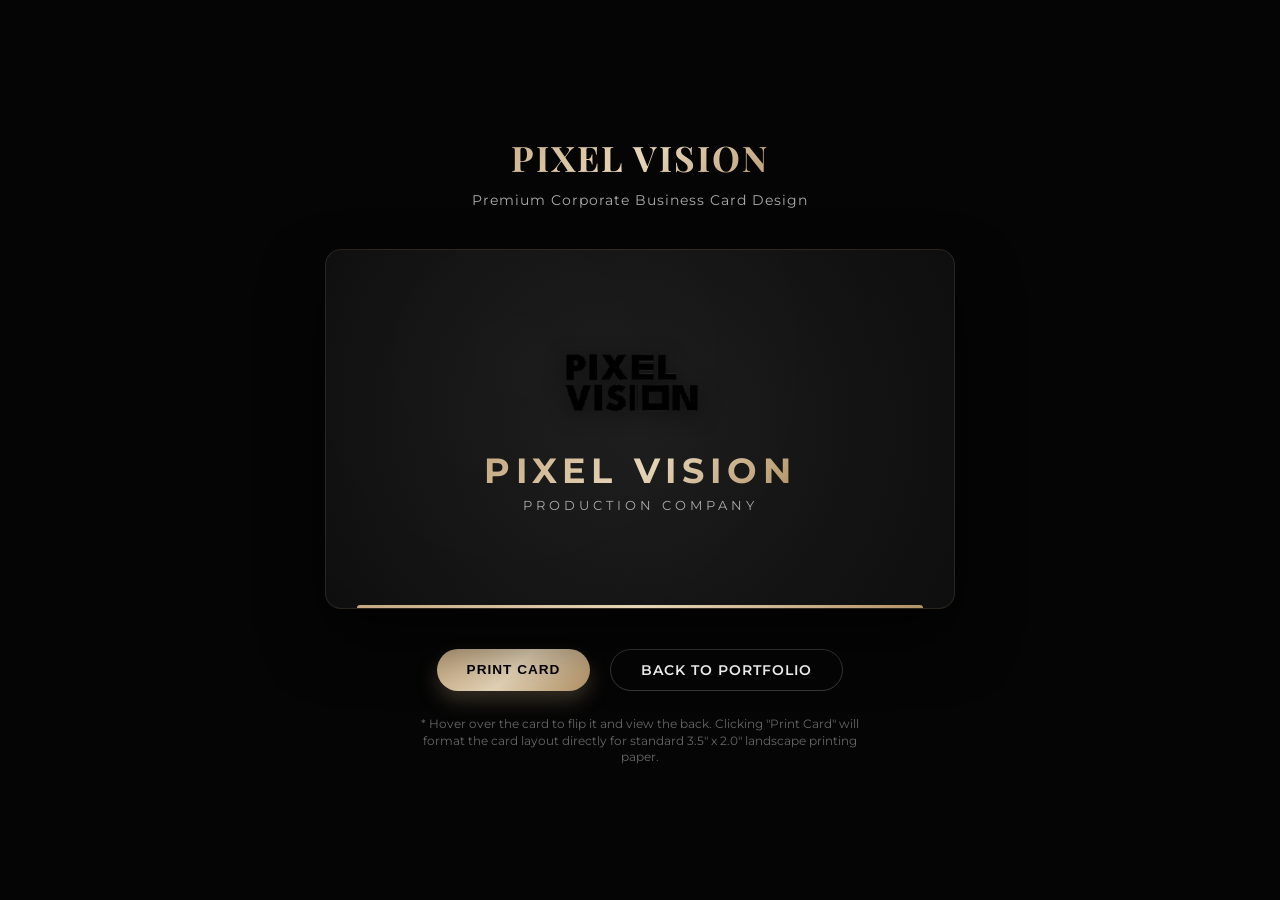
<file: visiting-card.html>
<!DOCTYPE html>
<html lang="en">
<head>
    <meta charset="UTF-8">
    <meta name="viewport" content="width=device-width, initial-scale=1.0">
    <title>Pixel Vision - Premium Visiting Card</title>
    <meta name="description" content="View the premium business card for Pixel Vision Studios. Get contact details, address, and email for Jaswant Kumar, Founder & Director.">
    <link rel="icon" type="image/png" href="assets/logo.png">
    <!-- Google Fonts -->
    <link rel="preconnect" href="https://fonts.googleapis.com">
    <link rel="preconnect" href="https://fonts.gstatic.com" crossorigin>
    <link href="https://fonts.googleapis.com/css2?family=Montserrat:wght@300;400;500;700&family=Playfair+Display:ital,wght@0,600;1,400&display=swap" rel="stylesheet">
    <style>
        :root {
            --bg-color: #050505;
            --card-bg: #111111;
            --text-primary: #ffffff;
            --text-secondary: #aaaaaa;
            --accent-gold: linear-gradient(135deg, #c5a880 0%, #e6d5b8 50%, #b39266 100%);
            --accent-gold-solid: #c5a880;
            --card-width: 630px;
            --card-height: 360px;
        }

        * {
            box-sizing: border-box;
            margin: 0;
            padding: 0;
        }

        body {
            background-color: var(--bg-color);
            font-family: 'Montserrat', sans-serif;
            color: var(--text-primary);
            min-height: 100vh;
            display: flex;
            flex-direction: column;
            align-items: center;
            justify-content: center;
            padding: 20px;
            overflow-x: hidden;
        }

        .header {
            text-align: center;
            margin-bottom: 40px;
        }

        .header h1 {
            font-family: 'Playfair Display', serif;
            font-size: 2.2rem;
            letter-spacing: 2px;
            margin-bottom: 10px;
            background: var(--accent-gold);
            -webkit-background-clip: text;
            -webkit-text-fill-color: transparent;
        }

        .header p {
            color: var(--text-secondary);
            font-size: 0.9rem;
            letter-spacing: 1px;
        }

        /* 3D Card Container */
        .card-container {
            perspective: 1200px;
            width: var(--card-width);
            height: var(--card-height);
            cursor: pointer;
            margin-bottom: 40px;
        }

        .card-inner {
            position: relative;
            width: 100%;
            height: 100%;
            text-align: center;
            transition: transform 0.8s cubic-bezier(0.175, 0.885, 0.32, 1.275);
            transform-style: preserve-3d;
            box-shadow: 0 30px 60px rgba(0,0,0,0.6);
            border-radius: 16px;
        }

        .card-container:hover .card-inner {
            transform: rotateY(180deg);
        }

        /* Card Sides */
        .card-front, .card-back {
            position: absolute;
            width: 100%;
            height: 100%;
            backface-visibility: hidden;
            border-radius: 16px;
            overflow: hidden;
            display: flex;
            flex-direction: column;
            border: 1px solid rgba(197, 168, 128, 0.15);
            background-color: var(--card-bg);
        }

        /* Subtle luxury texture */
        .card-front::after, .card-back::after {
            content: '';
            position: absolute;
            inset: 0;
            background-image: radial-gradient(circle at 30% 30%, rgba(255,255,255,0.02) 0%, transparent 80%);
            pointer-events: none;
            z-index: 1;
        }

        /* Front Side styling */
        .card-front {
            align-items: center;
            justify-content: center;
            background: radial-gradient(circle at center, #1c1c1c 0%, #0e0e0e 100%);
        }

        .logo-wrap {
            margin-bottom: 20px;
            z-index: 2;
        }

        .logo-img {
            max-height: 80px;
            width: auto;
            filter: drop-shadow(0 4px 10px rgba(0,0,0,0.5));
        }

        .company-name {
            font-size: 2.2rem;
            font-weight: 700;
            letter-spacing: 6px;
            text-transform: uppercase;
            margin-bottom: 6px;
            background: var(--accent-gold);
            -webkit-background-clip: text;
            -webkit-text-fill-color: transparent;
            z-index: 2;
        }

        .company-subtitle {
            font-size: 0.8rem;
            letter-spacing: 4px;
            text-transform: uppercase;
            color: var(--text-secondary);
            font-weight: 400;
            z-index: 2;
        }

        .card-border-gold {
            position: absolute;
            bottom: 0;
            left: 5%;
            right: 5%;
            height: 3px;
            background: var(--accent-gold);
            border-radius: 3px 3px 0 0;
        }

        /* Back Side styling */
        .card-back {
            transform: rotateY(180deg);
            padding: 40px;
            justify-content: space-between;
            align-items: flex-start;
            text-align: left;
            background: linear-gradient(135deg, #161616 0%, #0c0c0c 100%);
        }

        .card-back-header {
            display: flex;
            justify-content: space-between;
            width: 100%;
            align-items: flex-start;
            border-bottom: 1px solid rgba(197, 168, 128, 0.1);
            padding-bottom: 15px;
        }

        .founder-info h2 {
            font-size: 1.5rem;
            font-weight: 700;
            letter-spacing: 1px;
            color: #ffffff;
            margin-bottom: 4px;
        }

        .founder-info p {
            font-size: 0.75rem;
            letter-spacing: 2px;
            text-transform: uppercase;
            background: var(--accent-gold);
            -webkit-background-clip: text;
            -webkit-text-fill-color: transparent;
            font-weight: 500;
        }

        .mini-logo img {
            max-height: 40px;
            width: auto;
        }

        .card-back-body {
            display: flex;
            justify-content: space-between;
            width: 100%;
            margin-top: 15px;
            gap: 20px;
        }

        .details-col {
            display: flex;
            flex-direction: column;
            gap: 12px;
            max-width: 60%;
        }

        .tagline-col {
            max-width: 35%;
            display: flex;
            flex-direction: column;
            justify-content: flex-start;
            align-items: flex-end;
            text-align: right;
            border-left: 1px solid rgba(197, 168, 128, 0.1);
            padding-left: 20px;
        }

        .tagline-col h3 {
            font-family: 'Playfair Display', serif;
            font-style: italic;
            font-size: 1.05rem;
            color: var(--text-secondary);
            font-weight: 400;
            line-height: 1.4;
        }

        .info-item {
            display: flex;
            align-items: flex-start;
            gap: 10px;
            font-size: 0.72rem;
            color: var(--text-secondary);
            line-height: 1.4;
        }

        .info-item svg {
            flex-shrink: 0;
            margin-top: 2px;
            stroke: var(--accent-gold-solid);
        }

        .info-item a {
            color: var(--text-secondary);
            text-decoration: none;
            transition: color 0.3s;
        }

        .info-item a:hover {
            color: var(--text-primary);
        }

        /* Action Buttons */
        .actions {
            display: flex;
            gap: 20px;
        }

        .btn {
            padding: 12px 30px;
            border-radius: 30px;
            font-size: 0.85rem;
            font-weight: 600;
            letter-spacing: 1px;
            cursor: pointer;
            transition: all 0.3s;
            text-transform: uppercase;
            text-decoration: none;
        }

        .btn-primary {
            background: var(--accent-gold);
            color: #000000;
            border: none;
            box-shadow: 0 10px 20px rgba(197, 168, 128, 0.25);
        }

        .btn-primary:hover {
            transform: translateY(-2px);
            box-shadow: 0 15px 25px rgba(197, 168, 128, 0.4);
        }

        .btn-secondary {
            background: transparent;
            color: var(--text-primary);
            border: 1px solid rgba(255,255,255,0.2);
        }

        .btn-secondary:hover {
            background: rgba(255,255,255,0.05);
            border-color: rgba(255,255,255,0.4);
        }

        .print-note {
            margin-top: 25px;
            font-size: 0.75rem;
            color: #666;
            max-width: 450px;
            text-align: center;
            line-height: 1.4;
        }

        /* Print styles */
        @media print {
            body {
                background: white;
                color: black;
                padding: 0;
                min-height: auto;
            }
            .header, .actions, .print-note {
                display: none !important;
            }
            .card-container {
                width: 3.5in;
                height: 2.0in;
                margin: 0.5in auto;
                page-break-inside: avoid;
            }
            .card-inner {
                box-shadow: none;
                transform: none !important;
            }
            .card-front, .card-back {
                border: 1px solid #ddd;
                background: #ffffff !important;
                color: #000000 !important;
                position: relative;
                transform: none !important;
                backface-visibility: visible;
                display: flex !important;
                page-break-after: always;
                width: 3.5in;
                height: 2.0in;
                padding: 0.2in !important;
                border-radius: 0;
            }
            .card-back {
                margin-top: 0.5in;
            }
            .company-name, .header h1, .founder-info p {
                background: none !important;
                -webkit-text-fill-color: initial !important;
                color: #000000 !important;
            }
            .company-subtitle, .founder-info p, .info-item, .info-item a, .tagline-col h3 {
                color: #444444 !important;
            }
            .card-border-gold {
                background: #000000 !important;
            }
            .info-item svg {
                stroke: #000000 !important;
            }
            .tagline-col {
                border-left: 1px solid #ddd !important;
            }
            .card-back-header {
                border-bottom: 1px solid #ddd !important;
            }
        }

        /* Responsive Mobile sizing for viewing */
        @media (max-width: 680px) {
            :root {
                --card-width: 90vw;
                --card-height: calc(90vw * 0.57);
            }
            .card-back {
                padding: 20px;
            }
            .founder-info h2 {
                font-size: 1.1rem;
            }
            .company-name {
                font-size: 1.5rem;
                letter-spacing: 3px;
            }
            .card-back-body {
                margin-top: 8px;
                gap: 10px;
            }
            .details-col {
                gap: 6px;
                max-width: 65%;
            }
            .info-item {
                font-size: 0.6rem;
                gap: 5px;
            }
            .tagline-col {
                padding-left: 10px;
            }
            .tagline-col h3 {
                font-size: 0.75rem;
            }
        }
    </style>
</head>
<body>

    <div class="header">
        <h1>PIXEL VISION</h1>
        <p>Premium Corporate Business Card Design</p>
    </div>

    <!-- Card Container -->
    <div class="card-container">
        <div class="card-inner">
            
            <!-- FRONT SIDE -->
            <div class="card-front">
                <div class="logo-wrap">
                    <img src="assets/logo.webp" alt="Pixel Vision" class="logo-img" width="196" height="100">
                </div>
                <div class="company-name">Pixel Vision</div>
                <div class="company-subtitle">Production Company</div>
                <div class="card-border-gold"></div>
            </div>

            <!-- BACK SIDE -->
            <div class="card-back">
                <div class="card-back-header">
                    <div class="founder-info">
                        <h2>JASWANT KUMAR</h2>
                        <p>Founder & Director</p>
                    </div>
                    <div class="mini-logo">
                        <img src="assets/logo.webp" alt="Pixel Vision" width="196" height="100">
                    </div>
                </div>

                <div class="card-back-body">
                    <div class="details-col">
                        <!-- Phone -->
                        <div class="info-item">
                            <svg viewBox="0 0 24 24" width="14" height="14" fill="none" stroke="currentColor" stroke-width="2" stroke-linecap="round" stroke-linejoin="round"><path d="M22 16.92v3a2 2 0 0 1-2.18 2 19.79 19.79 0 0 1-8.63-3.07 19.5 19.5 0 0 1-6-6 19.79 19.79 0 0 1-3.07-8.67A2 2 0 0 1 4.11 2h3a2 2 0 0 1 2 1.72 12.84 12.84 0 0 0 .7 2.81 2 2 0 0 1-.45 2.11L8.09 9.91a16 16 0 0 0 6 6l1.27-1.27a2 2 0 0 1 2.11-.45 12.84 12.84 0 0 0 2.81.7A2 2 0 0 1 22 16.92z"/></svg>
                            <span>+91 9993694939 &nbsp;|&nbsp; +91 9340539898</span>
                        </div>
                        <!-- Email -->
                        <div class="info-item">
                            <svg viewBox="0 0 24 24" width="14" height="14" fill="none" stroke="currentColor" stroke-width="2" stroke-linecap="round" stroke-linejoin="round"><path d="M4 4h16c1.1 0 2 .9 2 2v12c0 1.1-.9 2-2 2H4c-1.1 0-2-.9-2-2V6c0-1.1.9-2 2-2z"/><polyline points="22,6 12,13 2,6"/></svg>
                            <a href="mailto:pixelvisionproduction@gmail.com">pixelvisionproduction@gmail.com</a>
                        </div>
                        <!-- Address -->
                        <div class="info-item">
                            <svg viewBox="0 0 24 24" width="14" height="14" fill="none" stroke="currentColor" stroke-width="2" stroke-linecap="round" stroke-linejoin="round"><path d="M21 10c0 7-9 13-9 13s-9-6-9-13a9 9 0 0 1 18 0z"/><circle cx="12" cy="10" r="3"/></svg>
                            <span>E6, G03, MVN, Gulmohar Vatika, Mahaveer Nagar, Near Makoons Play School, Raipur, CG, 492001</span>
                        </div>
                    </div>

                    <div class="tagline-col">
                        <h3>Bringing your Vision to life.</h3>
                    </div>
                </div>
            </div>

        </div>
    </div>

    <!-- Action Bar -->
    <div class="actions">
        <button class="btn btn-primary" onclick="window.print()">Print Card</button>
        <a href="index.html" class="btn btn-secondary">Back to Portfolio</a>
    </div>

    <div class="print-note">
        * Hover over the card to flip it and view the back. Clicking "Print Card" will format the card layout directly for standard 3.5" x 2.0" landscape printing paper.
    </div>

</body>
</html>
</file>
